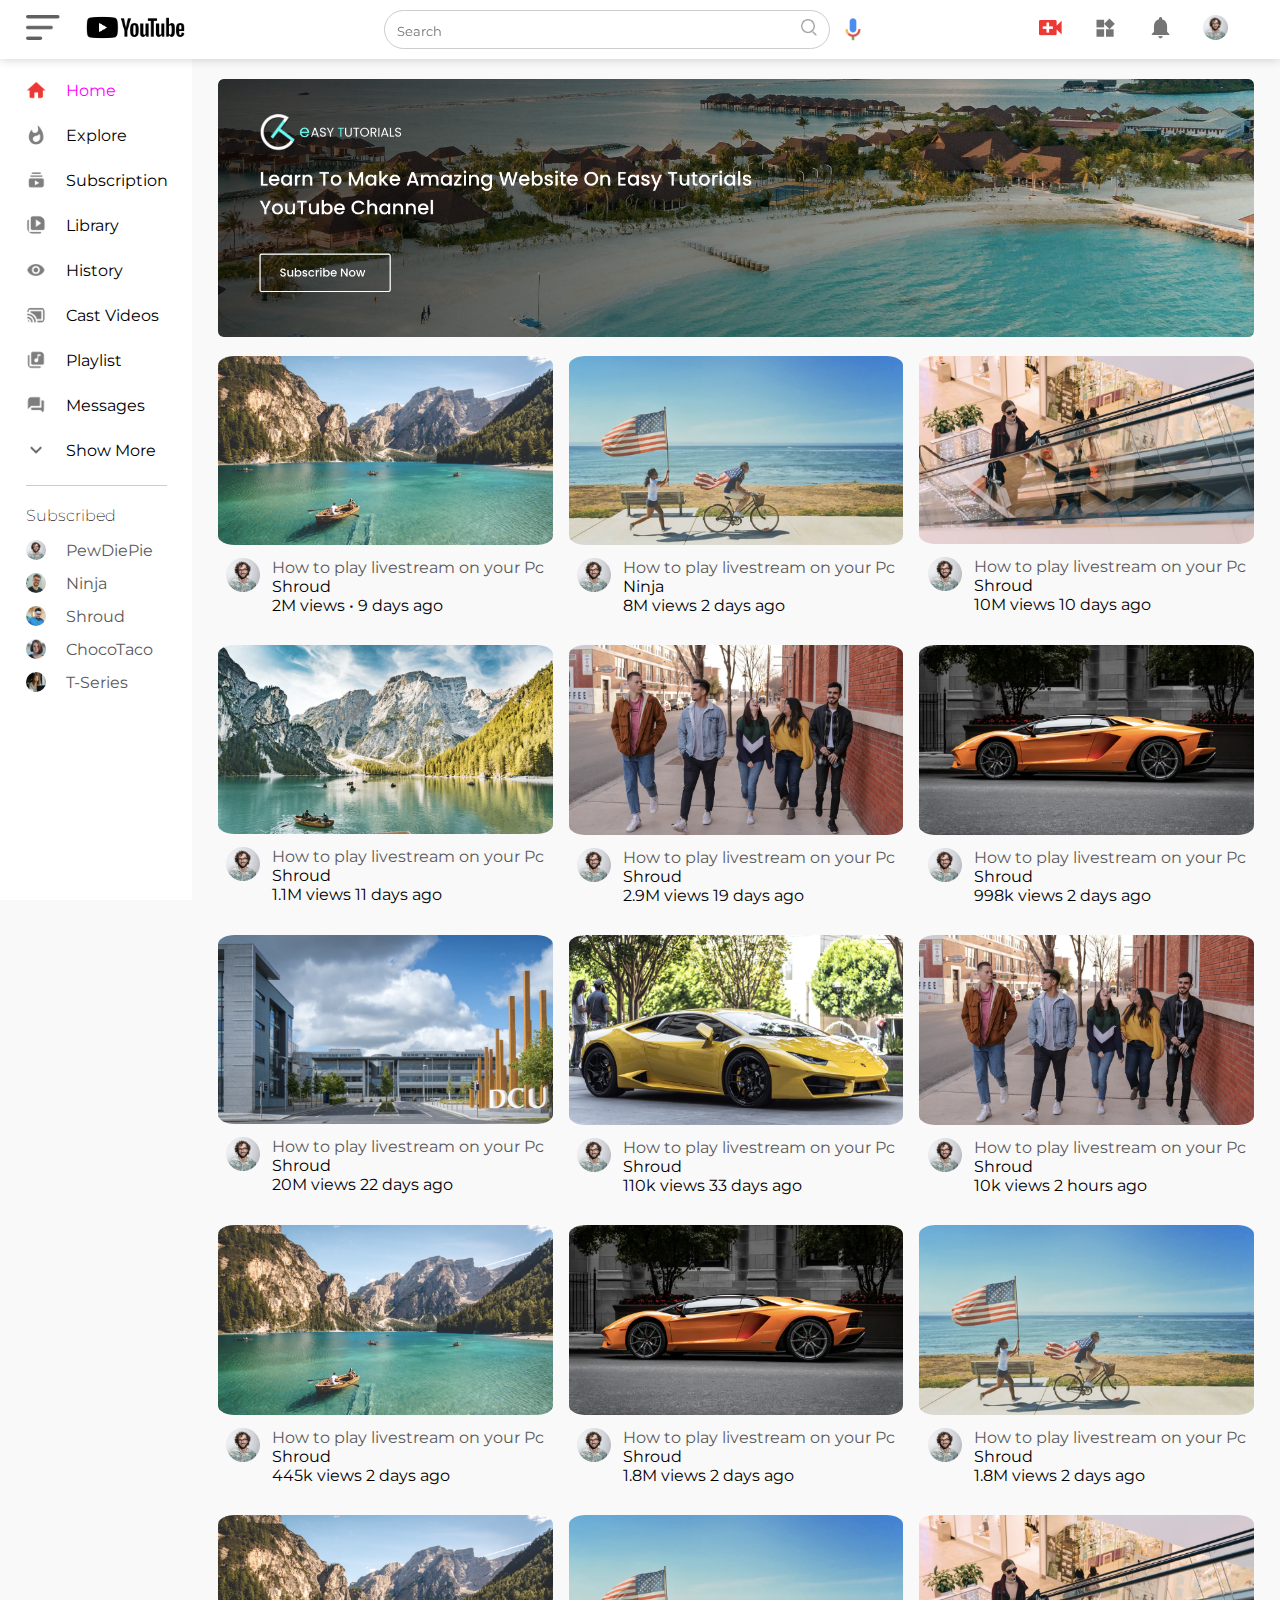
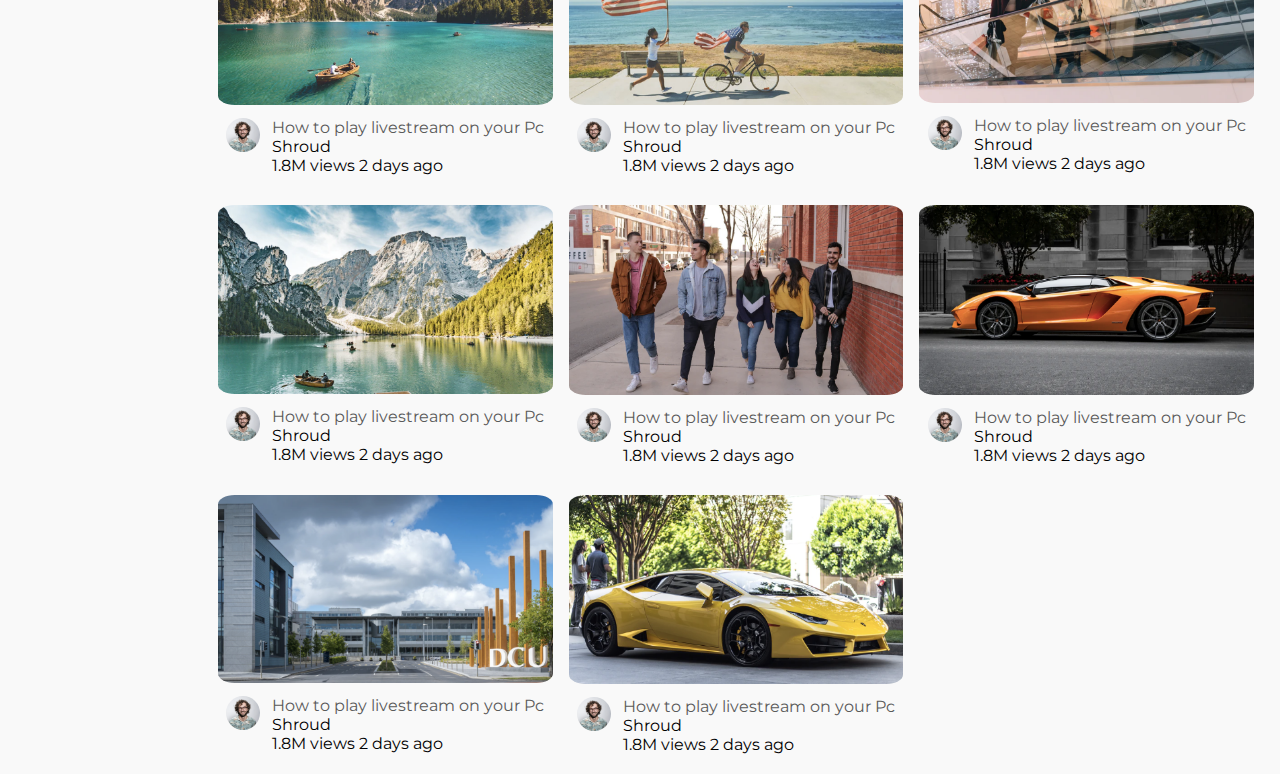
<file: index.html>
<!DOCTYPE html>
<html lang="en">

<head>
    <meta charset="UTF-8">
    <meta http-equiv="X-UA-Compatible" content="IE=edge">
    <meta name="viewport" content="width=device-width, initial-scale=1.0">
    <title>Youtube</title>
    <link rel="stylesheet" href="style.css">
   
</head>

<body>
    <nav class="container">
        <div class="nav-left">
            <img src="menu.png" class="image3" alt="Loading">
            <img src="youtube.png" class="image2" alt="Loading">

        </div>
        <div class="nav-middle">
            <div class="search-box">
                <input type="text" placeholder="Search">
                <img src="search.png" class="search">
            </div>
            <img src="voice-search.png" class="mic">

        </div>
        <div class="nav-right">
            <img src="upload.png" alt="">
            <img src="more.png" alt="">
            <img src="notification.png" alt="">
            <img src="Jack.png" alt="" class="image1">
        </div>

    </nav>


    <!-- ----------Side bar---------- -->
    <div class="sidebar">
        <div class="Shortcut-Links">
            <a href="#"><img src="home.png"><p>Home</p></a>
            <a href="#"><img src="explore.png"><p>Explore</p></a>
            <a href="#"><img src="subscriprion.png"><p>Subscription</p></a>
            <a href="#"><img src="library.png"><p>Library</p></a>
            <a href="#"><img src="history.png"><p>History</p></a>
            <a href="#"><img src="cast.png"><p>Cast Videos</p></a>
            <a href="#"><img src="playlist.png"><p>Playlist</p></a>
            <a href="#"><img src="messages.png"><p>Messages</p></a>
            <a href="#"><img src="show-more.png"><p>Show More</p></a>
            <hr>
        </div>

        <div class="subscribedChannels">
            <h4>Subscribed</h4>
            <div class="Shortcut-Linkss">
                <a href="#"><img src="Jack.png"><p>PewDiePie</p></a>
                <a href="#"><img src="simon.png"><p>Ninja</p></a>
                <a href="#"><img src="tom.png"><p>Shroud</p></a>
                <a href="#"><img src="megan.png"><p>ChocoTaco</p></a>
                <a href="#"><img src="cameron.png"><p>T-Series</p></a>
                </div>
        </div>

    </div>



    <!-- ---------------main section-------------- -->

    <div class="mainPart">
        <div class="banner">
            <img src="banner.png" alt="">
        </div>

        <div class="list-container">
            <div class="video-list">
                <a href="Play.html"><img src="thumbnail1.png" class="thumbnail"></a>
                <div class="Shortcut">
                    <img src="Jack.png">
                    <div class="linees">
                        <a href="Play.html">How to play livestream on your Pc</a>
                        <p>Shroud</p>
                        <p>2M views &bull; 9 days ago</p>
                    </div>
                </div>
            </div>
            <div class="video-list">
                <a href="Play.html"><img src="thumbnail2.png" class="thumbnail"></a>
                <div class="Shortcut">
                    <img src="Jack.png">
                    <div class="linees">
                        <a href="Play.html">How to play livestream on your Pc</a>
                        <p>Ninja</p>
                        <p>8M views 2 days ago</p>
                    </div>
                </div>
            </div>
            <div class="video-list">
                <img src="thumbnail3.png" class="thumbnail">
                <div class="Shortcut">
                    <img src="Jack.png">
                    <div class="linees">
                        <a href="#">How to play livestream on your Pc</a>
                        <p>Shroud</p>
                        <p>10M views 10 days ago</p>
                    </div>
                </div>
            </div>
            <div class="video-list">
                <img src="thumbnail4.png" class="thumbnail">
                <div class="Shortcut">
                    <img src="Jack.png">
                    <div class="linees">
                        <a href="#">How to play livestream on your Pc</a>
                        <p>Shroud</p>
                        <p>1.1M views 11 days ago</p>
                    </div>
                </div>
            </div>
            <div class="video-list">
                <img src="thumbnail5.png" class="thumbnail">
                <div class="Shortcut">
                    <img src="Jack.png">
                    <div class="linees">
                        <a href="#">How to play livestream on your Pc</a>
                        <p>Shroud</p>
                        <p>2.9M views 19 days ago</p>
                    </div>
                </div>
            </div>
            <div class="video-list">
                <img src="thumbnail6.png" class="thumbnail">
                <div class="Shortcut">
                    <img src="Jack.png">
                    <div class="linees">
                        <a href="#">How to play livestream on your Pc</a>
                        <p>Shroud</p>
                        <p>998k views 2 days ago</p>
                    </div>
                </div>
            </div>
            <div class="video-list">
                <img src="thumbnail7.png" class="thumbnail">
                <div class="Shortcut">
                    <img src="Jack.png">
                    <div class="linees">
                        <a href="#">How to play livestream on your Pc</a>
                        <p>Shroud</p>
                        <p>20M views 22 days ago</p>
                    </div>
                </div>
            </div>
            <div class="video-list">
                <img src="thumbnail8.png" class="thumbnail">
                <div class="Shortcut">
                    <img src="Jack.png">
                    <div class="linees">
                        <a href="#">How to play livestream on your Pc</a>
                        <p>Shroud</p>
                        <p>110k views 33 days ago</p>
                    </div>
                </div>
            </div>
            <div class="video-list">
                <img src="thumbnail5.png" class="thumbnail">
                <div class="Shortcut">
                    <img src="Jack.png">
                    <div class="linees">
                        <a href="#">How to play livestream on your Pc</a>
                        <p>Shroud</p>
                        <p>10k views 2 hours     ago</p>
                    </div>
                </div>
            </div>
            <div class="video-list">
                <img src="thumbnail1.png" class="thumbnail">
                <div class="Shortcut">
                    <img src="Jack.png">
                    <div class="linees">
                        <a href="#">How to play livestream on your Pc</a>
                        <p>Shroud</p>
                        <p>445k views 2 days ago</p>
                    </div>
                </div>
            </div>
            <div class="video-list">
                <img src="thumbnail6.png" class="thumbnail">
                <div class="Shortcut">
                    <img src="Jack.png">
                    <div class="linees">
                        <a href="#">How to play livestream on your Pc</a>
                        <p>Shroud</p>
                        <p>1.8M views 2 days ago</p>
                    </div>
                </div>
            </div>
            <div class="video-list">
                <img src="thumbnail2.png" class="thumbnail">
                <div class="Shortcut">
                    <img src="Jack.png">
                    <div class="linees">
                        <a href="#">How to play livestream on your Pc</a>
                        <p>Shroud</p>
                        <p>1.8M views 2 days ago</p>
                    </div>
                </div>
            </div>
            <div class="video-list">
                <img src="thumbnail1.png" class="thumbnail">
                <div class="Shortcut">
                    <img src="Jack.png">
                    <div class="linees">
                        <a href="#">How to play livestream on your Pc</a>
                        <p>Shroud</p>
                        <p>1.8M views 2 days ago</p>
                    </div>
                </div>
            </div>
            <div class="video-list">
                <img src="thumbnail2.png" class="thumbnail">
                <div class="Shortcut">
                    <img src="Jack.png">
                    <div class="linees">
                        <a href="#">How to play livestream on your Pc</a>
                        <p>Shroud</p>
                        <p>1.8M views 2 days ago</p>
                    </div>
                </div>
            </div>
            <div class="video-list">
                <img src="thumbnail3.png" class="thumbnail">
                <div class="Shortcut">
                    <img src="Jack.png">
                    <div class="linees">
                        <a href="#">How to play livestream on your Pc</a>
                        <p>Shroud</p>
                        <p>1.8M views 2 days ago</p>
                    </div>
                </div>
            </div>
            <div class="video-list">
                <img src="thumbnail4.png" class="thumbnail">
                <div class="Shortcut">
                    <img src="Jack.png">
                    <div class="linees">
                        <a href="#">How to play livestream on your Pc</a>
                        <p>Shroud</p>
                        <p>1.8M views 2 days ago</p>
                    </div>
                </div>
            </div>
            <div class="video-list">
                <img src="thumbnail5.png" class="thumbnail">
                <div class="Shortcut">
                    <img src="Jack.png">
                    <div class="linees">
                        <a href="#">How to play livestream on your Pc</a>
                        <p>Shroud</p>
                        <p>1.8M views 2 days ago</p>
                    </div>
                </div>
            </div>
            <div class="video-list">
                <img src="thumbnail6.png" class="thumbnail">
                <div class="Shortcut">
                    <img src="Jack.png">
                    <div class="linees">
                        <a href="#">How to play livestream on your Pc</a>
                        <p>Shroud</p>
                        <p>1.8M views 2 days ago</p>
                    </div>
                </div>
            </div>
            <div class="video-list">
                <img src="thumbnail7.png" class="thumbnail">
                <div class="Shortcut">
                    <img src="Jack.png">
                    <div class="linees">
                        <a href="#">How to play livestream on your Pc</a>
                        <p>Shroud</p>
                        <p>1.8M views 2 days ago</p>
                    </div>
                </div>
            </div>
            <div class="video-list">
                <img src="thumbnail8.png" class="thumbnail">
                <div class="Shortcut">
                    <img src="Jack.png">
                    <div class="linees">
                        <a href="#">How to play livestream on your Pc</a>
                        <p>Shroud</p>
                        <p>1.8M views 2 days ago</p>
                    </div>
                </div>
            </div>
        </div>
    </div>





<script>
    var menuIcon = document.querySelector('.image3');
    var sidebar = document.querySelector('.sidebar');
    var mainPart = document.querySelector('.mainPart');
    
    menuIcon.onclick= function(){
        sidebar.classList.toggle('small-sidebar');
        mainPart.classList.toggle('large-container');
    }
</script>
</body>

</html>
</file>
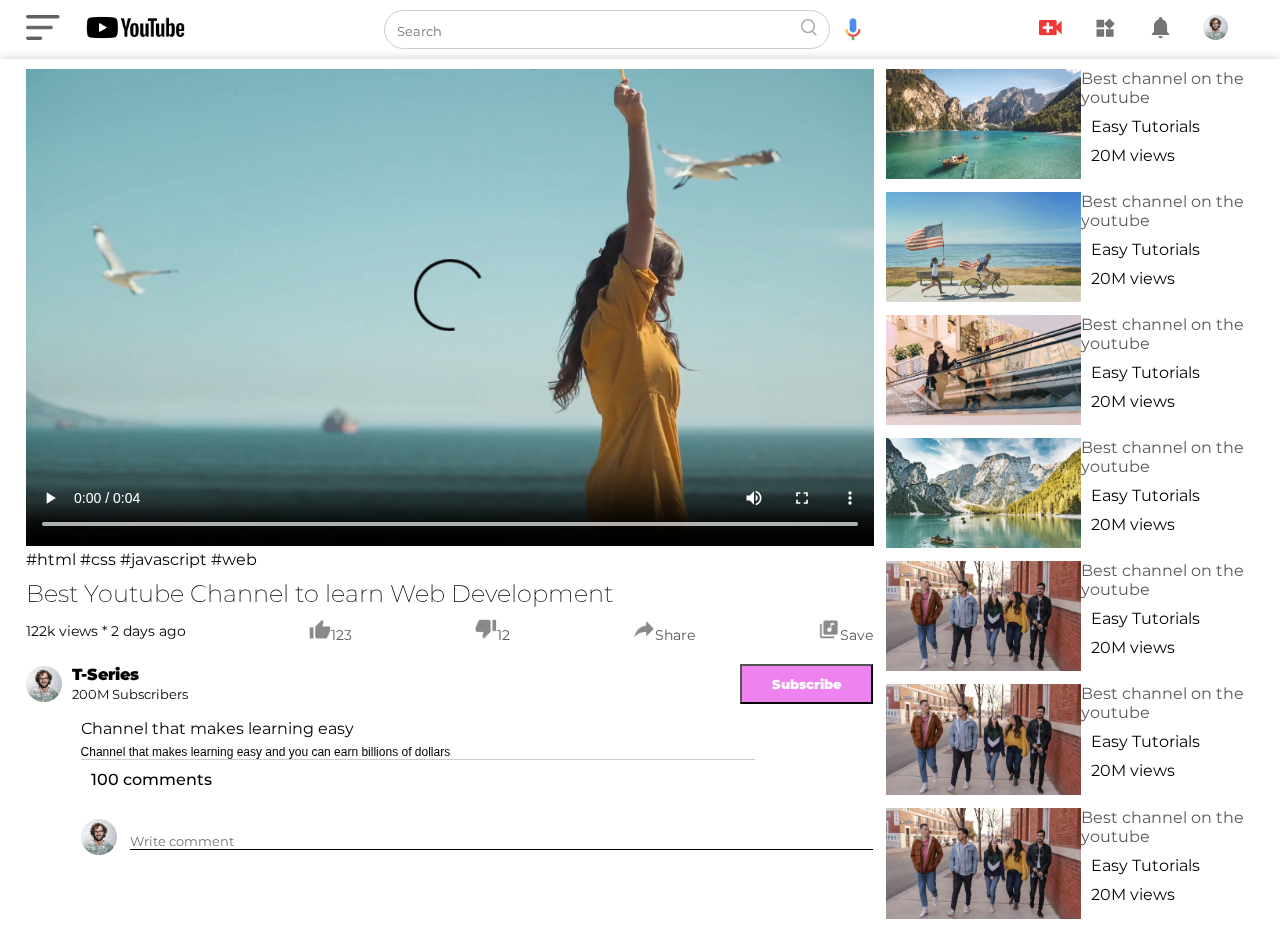
<file: Play.html>
<!DOCTYPE html>
<html lang="en">
<head>
    <meta charset="UTF-8">
    <meta http-equiv="X-UA-Compatible" content="IE=edge">
    <meta name="viewport" content="width=device-width, initial-scale=1.0">
    <title>Play Video</title>
    <link rel="stylesheet" href="style.css">
</head>
<body>
    <nav class="container">
        <div class="nav-left">
            <img src="menu.png" class="image3" alt="Loading">
            <img src="youtube.png" class="image2" alt="Loading">

        </div>
        <div class="nav-middle">
            <div class="search-box">
                <input type="text" placeholder="Search">
                <img src="search.png" class="search">
            </div>
            <img src="voice-search.png" class="mic">

        </div>
        <div class="nav-right">
            <img src="upload.png" alt="">
            <img src="more.png" alt="">
            <img src="notification.png" alt="">
            <img src="Jack.png" alt="" class="image1">
        </div>

    </nav>

<div class="container">
    <div class="row">
        <div class="play-video">
            <video controls autoplay>
                <source src="video.mp4" type="video/mp4">
            </video>
            <p>#html #css #javascript #web</p>
            <h2>Best Youtube Channel to learn Web Development</h2>
            <div class="likes">
                <p>122k views * 2 days ago</p>
                <!-- <img src="like.png" alt=""><p>125</p>
                <img src="dislike.png" alt=""><p>43</p>
                <img src="share.png" alt=""><p>Share</p>
                <img src="save.png" alt=""><p>Save</p> -->
                <a href=""><img src="like.png">123</a>
                <a href=""><img src="dislike.png">12</a>
                <a href=""><img src="share.png">Share</a>
                <a href=""><img src="save.png">Save</a>
            </div>
           
            <div class="publisher">
                <img src="Jack.png">
                <div class="utube">
                    <p>T-Series</p>
                    <span>200M Subscribers</span>
                </div>
                <button class="btn">Subscribe</button>
            </div>
            <div class="video-description">
                <p>Channel that makes learning easy</p>
                <p class="app">Channel that makes learning easy and you can earn billions of dollars</p>
                <hr>
                <h4>100 comments</h4>

                <div class="add-comments">
                    <img src="Jack.png">
                    <input type="text" placeholder="Write comment">
                </div>
            </div>




        </div>
    
        <div class="right-sidebar">
            <div class="side-video-list">
               <a href="" class="small-thumbnail"> <img src="thumbnail1.png" alt=""></a>
                <div class="vid-info">
                    <a href="">Best channel on the youtube</a>
                    <p>Easy Tutorials</p>
                    <p>20M views</p>
                </div>
            </div>
            <div class="side-video-list">
               <a href="" class="small-thumbnail"> <img src="thumbnail2.png" alt=""></a>
                <div class="vid-info">
                    <a href="">Best channel on the youtube</a>
                    <p>Easy Tutorials</p>
                    <p>20M views</p>
                </div>
            </div>
            <div class="side-video-list">
               <a href="" class="small-thumbnail"> <img src="thumbnail3.png" alt=""></a>
                <div class="vid-info">
                    <a href="">Best channel on the youtube</a>
                    <p>Easy Tutorials</p>
                    <p>20M views</p>
                </div>
            </div>
            <div class="side-video-list">
               <a href="" class="small-thumbnail"> <img src="thumbnail4.png" alt=""></a>
                <div class="vid-info">
                    <a href="">Best channel on the youtube</a>
                    <p>Easy Tutorials</p>
                    <p>20M views</p>
                </div>
            </div>
            <div class="side-video-list">
               <a href="" class="small-thumbnail"> <img src="thumbnail5.png" alt=""></a>
                <div class="vid-info">
                    <a href="">Best channel on the youtube</a>
                    <p>Easy Tutorials</p>
                    <p>20M views</p>
                </div>
            </div>
            <div class="side-video-list">
               <a href="" class="small-thumbnail"> <img src="thumbnail5.png" alt=""></a>
                <div class="vid-info">
                    <a href="">Best channel on the youtube</a>
                    <p>Easy Tutorials</p>
                    <p>20M views</p>
                </div>
            </div>
            <div class="side-video-list">
               <a href="" class="small-thumbnail"> <img src="thumbnail5.png" alt=""></a>
                <div class="vid-info">
                    <a href="">Best channel on the youtube</a>
                    <p>Easy Tutorials</p>
                    <p>20M views</p>
                </div>
            </div>
        </div>
    </div>
</div>







</body>
</html>
</file>
<file: style.css>
@import url('https://fonts.googleapis.com/css2?family=Baloo+2:wght@500&family=Baloo+Bhai+2:wght@500&family=Comfortaa:wght@500&family=Comforter&family=Fredoka:wght@300;400&family=Grenze+Gotisch:wght@400;500&family=Montserrat+Alternates&family=Montserrat:wght@400;500&family=Mulish:wght@300&family=Poiret+One&family=Rock+Salt&family=Shadows+Into+Light&family=Ubuntu&display=swap');

        * {
            margin: 0;
            padding: 0;
            box-sizing: border-box;
            font-family: 'Montserrat', sans-serif;
        }

        a {
            text-decoration: none;
            color: #5a5a5a;
        }

        img {
            cursor: pointer;
        }

        .container {
            display: flex;
            justify-content: space-between;
            align-items: center;
            padding: 10px 2%;
            background-color: white;
            position: sticky;
            top: 0;
            z-index: 100;
            box-shadow: 0 0 10px rgba(0, 0, 0, 0.2);

        }

        .nav-left img {
            height: 1.6rem;

        }

        .nav-right img {
            width: 25px;
            margin-right: 26px;
        }

        .image1 {
            border-radius: 15px;
            width: 34px;
        }

        .image2 {
            margin: 0 20px;
        }

        .nav-middle {
            display: flex;
            justify-content: center;
            align-items: center;
        }

        .nav-middle .mic {
            width: 16px;
        }

        .nav-middle .search {
            width: 16px;
        }

        .search-box {
            border: 1px solid #ccc;
            margin-right: 15px;
            padding: 8px 12px;
            border-radius: 20px;
        }

        .search-box input {
            width: 400px;
            border: none;
            outline: 0;
            background: transparent;
        }
        

        /* <!------------Side bar------------> */
        .sidebar{
            height: 100vh;
            background: rgb(255, 255, 255);
            width: 15%;
            position: fixed;
            top: 0;
            padding-left: 2%;
            padding-top: 80px;
        }
        .Shortcut-Links a img{
            /* margin-top: 20px; */
            width: 20px;
            margin-right: 20px;
            border-radius: 50%;
        }
        .Shortcut-Links a{
            display: flex;
            align-items: center;
            margin-bottom: 25px;
            width: fit-content;
            flex-wrap: wrap;
        }
        .Shortcut-Links a:first-child{
            color: rgb(255, 0, 255);
        }
        .Shortcut-Links a:nth-child(2){
            color: rgb(3, 3, 3);
        }
        .Shortcut-Links a:nth-child(3){
            color: rgb(0, 0, 0);
        }
        .Shortcut-Links a:nth-child(4){
            color: rgb(0, 0, 0);
        }
        .Shortcut-Links a:nth-child(5){
            color: rgb(0, 0, 0);
        }
        .Shortcut-Links a:nth-child(6){
            color: rgb(0, 0, 0);
        }
        .Shortcut-Links a:nth-child(7){
            color: rgb(0, 0, 0);
        }
        .Shortcut-Links a:nth-child(8){
            color: rgb(0, 0, 0);
        }
        .Shortcut-Links a:nth-child(9){
            color: rgb(0, 0, 0);
        }
        .sidebar hr{
            border: 0;
            height: 1px;
            background: #ccc;
            width: 85%;
        }
        .subscribedChannels{
            margin-top: 20px;
        }
        .subscribedChannels h4{
            font-weight: 200;
        }
        .Shortcut-Linkss{
            margin-top: 15px;
        }
        .Shortcut-Linkss a img{
            /* margin-top: 2px; */
            width: 20px;
            margin-right: 20px;
            border-radius: 50%;

        }
        .Shortcut-Linkss a{
            display: flex;
            align-items: center;
            margin-bottom: 13px;
            width: fit-content;
            flex-wrap: wrap;
        }
        .small-sidebar{
            width: 4%;
        }
        .small-sidebar a p {
            display: none;
        }
        .small-sidebar h4{
            display: none;
        }

        /* ------------main--------- */
        .mainPart{
            background: #f9f9f9;
            padding-left: 17%;
            padding-right: 2%;
            padding-top: 20px;
            padding-bottom: 20px;
        }
        .large-container{
            padding-left: 5%;
        }
        .banner{
            width: 100%;
        }
        .banner img{
            width: 100%;
        } 
        .list-container{
            display: grid;
            grid-template-columns: repeat(auto-fit, minmax(250px, 1fr));
            grid-column-gap: 16px;
            grid-row-gap: 30px;
            margin-top: 15px;
        }
        .video-list .thumbnail{
            width: 100%;
            border-radius: 5%;
        }
        .video-list .Shortcut{
            align-items: flex-start;
            margin-top: 9px;
        }
        .Shortcut{
            display: flex;
            justify-content: center;
            align-items: center;
        }
        .Shortcut img{
            width: 34px;
            border-radius: 50%;
        }
        .linees{
            margin-left: 12px;
        }

        @media (max-width:900px){
            
            .sidebar{
                display: none;
            }
            .mainPart, .large-container{
                padding-left: 5%;
                padding-right: 5%;
            }
            .nav-right img{
                display: none;
            }
            .container{display: flex;
            flex-direction: column;}

            .nav-left .image3{
                display: none;
            }
            .nav-left .image2{
                height: 37px;
            }
            .search-box input{
                width: 270px;
            }
            .linees a,p{
                font-size: 14px;
            }
            .thumbnail{
                width: 99px;
                height: 259px;
            }
            .banner img{
                width: 449px;
                height: 170px;
            }

            
        }

        .row{
            display: flex;
            justify-content: space-between;
            flex-wrap: wrap;
        }

        .play-video{
            flex-basis: 69%;
        }

        .right-sidebar{
            flex-basis: 30%;
        }
        .play-video video{
            width: 100%;
        }

        .side-video-list{
            display: flex;
            justify-content: space-between;
            margin-bottom: 9px;
        }

        .side-video-list img{
            width: 100%;
        }
        .vid-info p{
            margin: 10px 10px;
        }
        .small-thumbnail img{
            width: 195px;
        }

        .likes{
            display: flex;
            justify-content: space-between;
            align-items: center;
            margin-top: 10px;
            flex-wrap: wrap;
            font-size: 14px;

        }
        .likes p a{
            margin-left: 508px;
            /* display: inline-flex;
            align-items: center;
            margin-left: 15px; */
        }
        .likes img{
            width: 22px;
            /* margin-left: 156px; */
           
        }
        .play-video h2{
            margin-top: 10px;
            font-weight: 200;
        }

        /* .jack{
            display: flex;
            /* justify-content: center; */
        /* }

        /* .jack img{
            width: 37px;
            border-radius: 50%;
            padding-top: 10px;
            padding-left: 10px; */
        /* } */ 

        .publisher {
            display: flex;
            align-items: center;
            margin-top: 20px;
        }
        .publisher div{
            flex: 1;
        }
        .publisher img{
            width: 36px;
            border-radius: 50%;
            margin-right: 10px;
        }
        .utube p{
            font-weight: 900;
        }
        .utube span{
            font-size: 12.5px;
        }
        .btn{
            padding: 10px 30px;
            font-size: 13px;
            font-weight: 900;
            background-color: violet;
            color: #f9f9f9;
        }
        .video-description{
            padding-left: 55px;
            margin: 15px 0;
        }
        .app{
            font-size: 12px;
            font-family: 'Lucida Sans', 'Lucida Sans Regular', 'Lucida Grande', 'Lucida Sans Unicode', Geneva, Verdana, sans-serif;
            margin-top: 7px;
        }
        .video-description hr{
            border: 0;
            height: 1px;
            background: #ccc;
            width: 85%;
        }

        .video-description h4{
            margin-top: 10px;
            padding-left: 10px;
            font-weight: 500;
        }

        .add-comments{
            display: flex;
            align-items: center;
            margin: 30px 0;
        }
        
        .add-comments img{
            width: 36px;
            border-radius: 50%;
            margin-right: 13px;
        }

        .add-comments input{
            border: 0;
            outline: 0;
            border-bottom: 0.1px solid black;
            width: 100%;
            padding-top: 10px;
        }

        @media (max-width:900px){
            .play-video{
                flex-basis: 100%;
            }
            .right-sidebar{
                flex-basis: 100%;
            }
            .vid-info{
                margin-left: 20px;
            }
            .likes p,a,img{
                font-size: 12px;
            }
            .play-video h2{
                font-size: 19px;
            }
            .publisher img{
                width: 29px;
            }
            .utube p,span{
                font-size: 14px;
            }
            .btn{
                font-size: 11px;
                border: none;
                border-radius: 30px;

            }
            .add-comments img{
                width: 29px;
            }
            .video-description h4{
                font-size: 14px;
            }
        }
</file>
